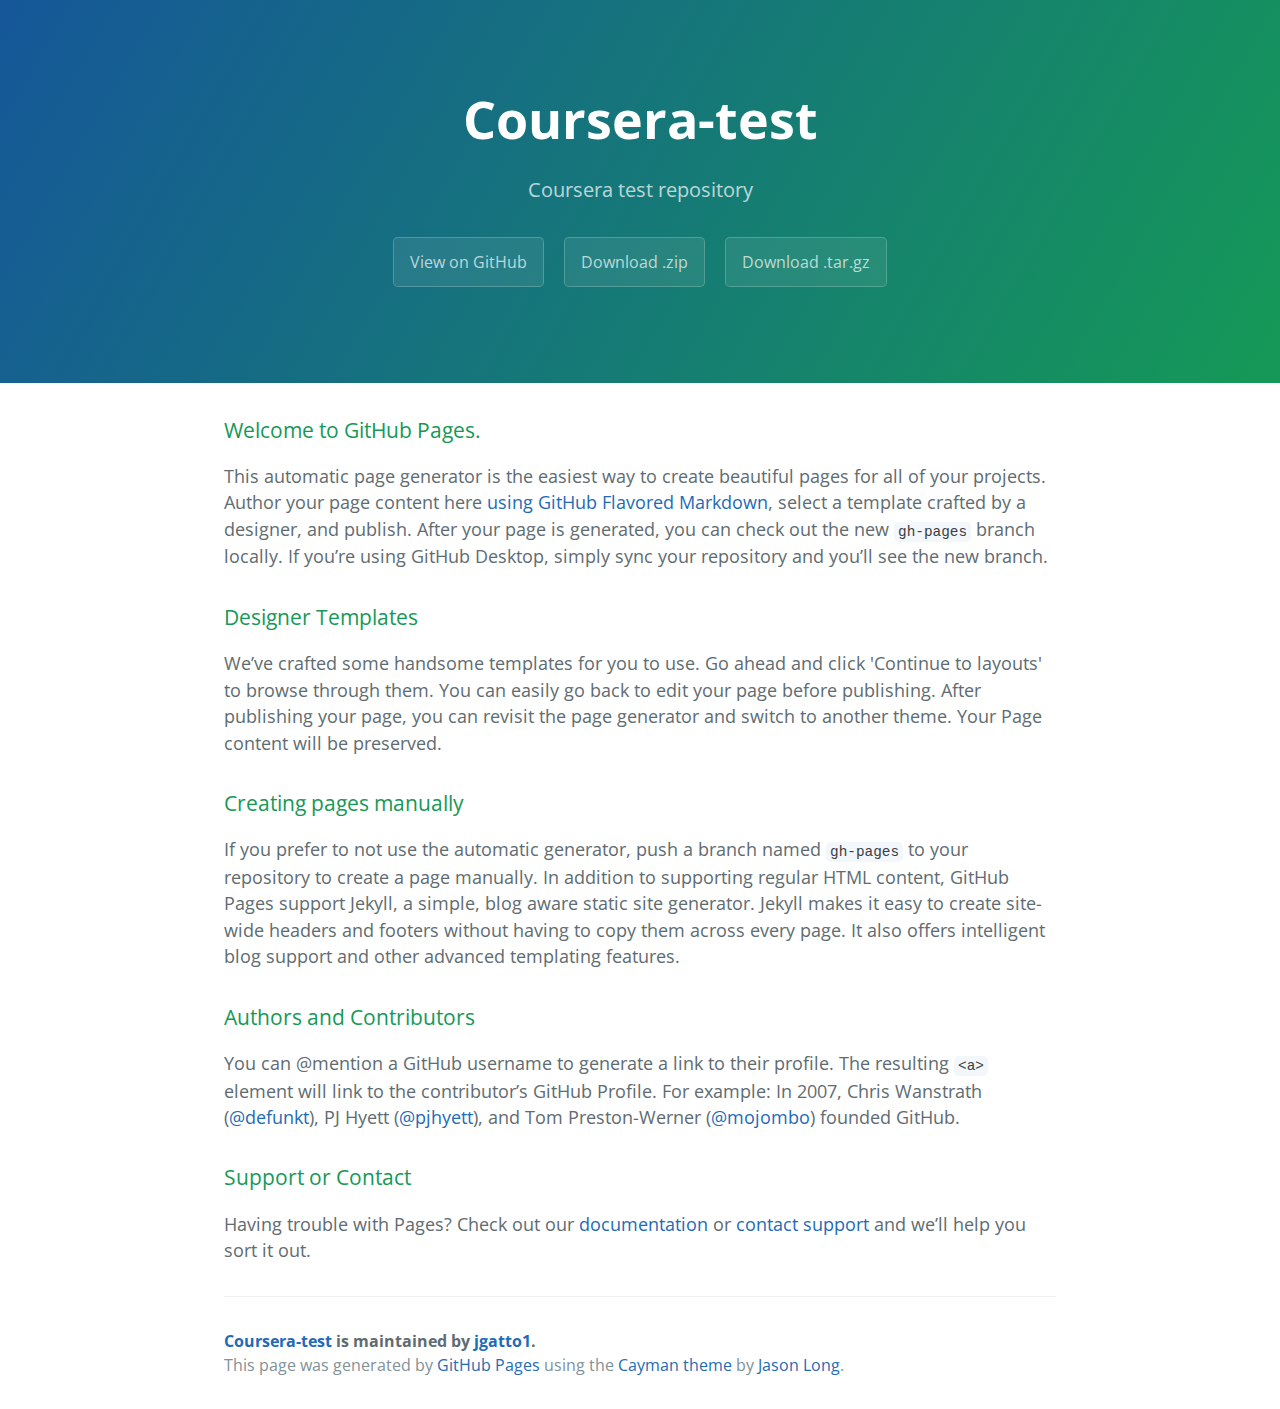
<file: index.html>
<!DOCTYPE html>
<html lang="en-us">
  <head>
    <meta charset="UTF-8">
    <title>Coursera-test by jgatto1</title>
    <meta name="viewport" content="width=device-width, initial-scale=1">
    <link rel="stylesheet" type="text/css" href="stylesheets/normalize.css" media="screen">
    <link href='https://fonts.googleapis.com/css?family=Open+Sans:400,700' rel='stylesheet' type='text/css'>
    <link rel="stylesheet" type="text/css" href="stylesheets/stylesheet.css" media="screen">
    <link rel="stylesheet" type="text/css" href="stylesheets/github-light.css" media="screen">
  </head>
  <body>
    <section class="page-header">
      <h1 class="project-name">Coursera-test</h1>
      <h2 class="project-tagline">Coursera test repository</h2>
      <a href="https://github.com/jgatto1/coursera-test" class="btn">View on GitHub</a>
      <a href="https://github.com/jgatto1/coursera-test/zipball/master" class="btn">Download .zip</a>
      <a href="https://github.com/jgatto1/coursera-test/tarball/master" class="btn">Download .tar.gz</a>
    </section>

    <section class="main-content">
      <h3>
<a id="welcome-to-github-pages" class="anchor" href="#welcome-to-github-pages" aria-hidden="true"><span aria-hidden="true" class="octicon octicon-link"></span></a>Welcome to GitHub Pages.</h3>

<p>This automatic page generator is the easiest way to create beautiful pages for all of your projects. Author your page content here <a href="https://guides.github.com/features/mastering-markdown/">using GitHub Flavored Markdown</a>, select a template crafted by a designer, and publish. After your page is generated, you can check out the new <code>gh-pages</code> branch locally. If you’re using GitHub Desktop, simply sync your repository and you’ll see the new branch.</p>

<h3>
<a id="designer-templates" class="anchor" href="#designer-templates" aria-hidden="true"><span aria-hidden="true" class="octicon octicon-link"></span></a>Designer Templates</h3>

<p>We’ve crafted some handsome templates for you to use. Go ahead and click 'Continue to layouts' to browse through them. You can easily go back to edit your page before publishing. After publishing your page, you can revisit the page generator and switch to another theme. Your Page content will be preserved.</p>

<h3>
<a id="creating-pages-manually" class="anchor" href="#creating-pages-manually" aria-hidden="true"><span aria-hidden="true" class="octicon octicon-link"></span></a>Creating pages manually</h3>

<p>If you prefer to not use the automatic generator, push a branch named <code>gh-pages</code> to your repository to create a page manually. In addition to supporting regular HTML content, GitHub Pages support Jekyll, a simple, blog aware static site generator. Jekyll makes it easy to create site-wide headers and footers without having to copy them across every page. It also offers intelligent blog support and other advanced templating features.</p>

<h3>
<a id="authors-and-contributors" class="anchor" href="#authors-and-contributors" aria-hidden="true"><span aria-hidden="true" class="octicon octicon-link"></span></a>Authors and Contributors</h3>

<p>You can @mention a GitHub username to generate a link to their profile. The resulting <code>&lt;a&gt;</code> element will link to the contributor’s GitHub Profile. For example: In 2007, Chris Wanstrath (<a href="https://github.com/defunkt" class="user-mention">@defunkt</a>), PJ Hyett (<a href="https://github.com/pjhyett" class="user-mention">@pjhyett</a>), and Tom Preston-Werner (<a href="https://github.com/mojombo" class="user-mention">@mojombo</a>) founded GitHub.</p>

<h3>
<a id="support-or-contact" class="anchor" href="#support-or-contact" aria-hidden="true"><span aria-hidden="true" class="octicon octicon-link"></span></a>Support or Contact</h3>

<p>Having trouble with Pages? Check out our <a href="https://help.github.com/pages">documentation</a> or <a href="https://github.com/contact">contact support</a> and we’ll help you sort it out.</p>

      <footer class="site-footer">
        <span class="site-footer-owner"><a href="https://github.com/jgatto1/coursera-test">Coursera-test</a> is maintained by <a href="https://github.com/jgatto1">jgatto1</a>.</span>

        <span class="site-footer-credits">This page was generated by <a href="https://pages.github.com">GitHub Pages</a> using the <a href="https://github.com/jasonlong/cayman-theme">Cayman theme</a> by <a href="https://twitter.com/jasonlong">Jason Long</a>.</span>
      </footer>

    </section>

  
  </body>
</html>
</file>
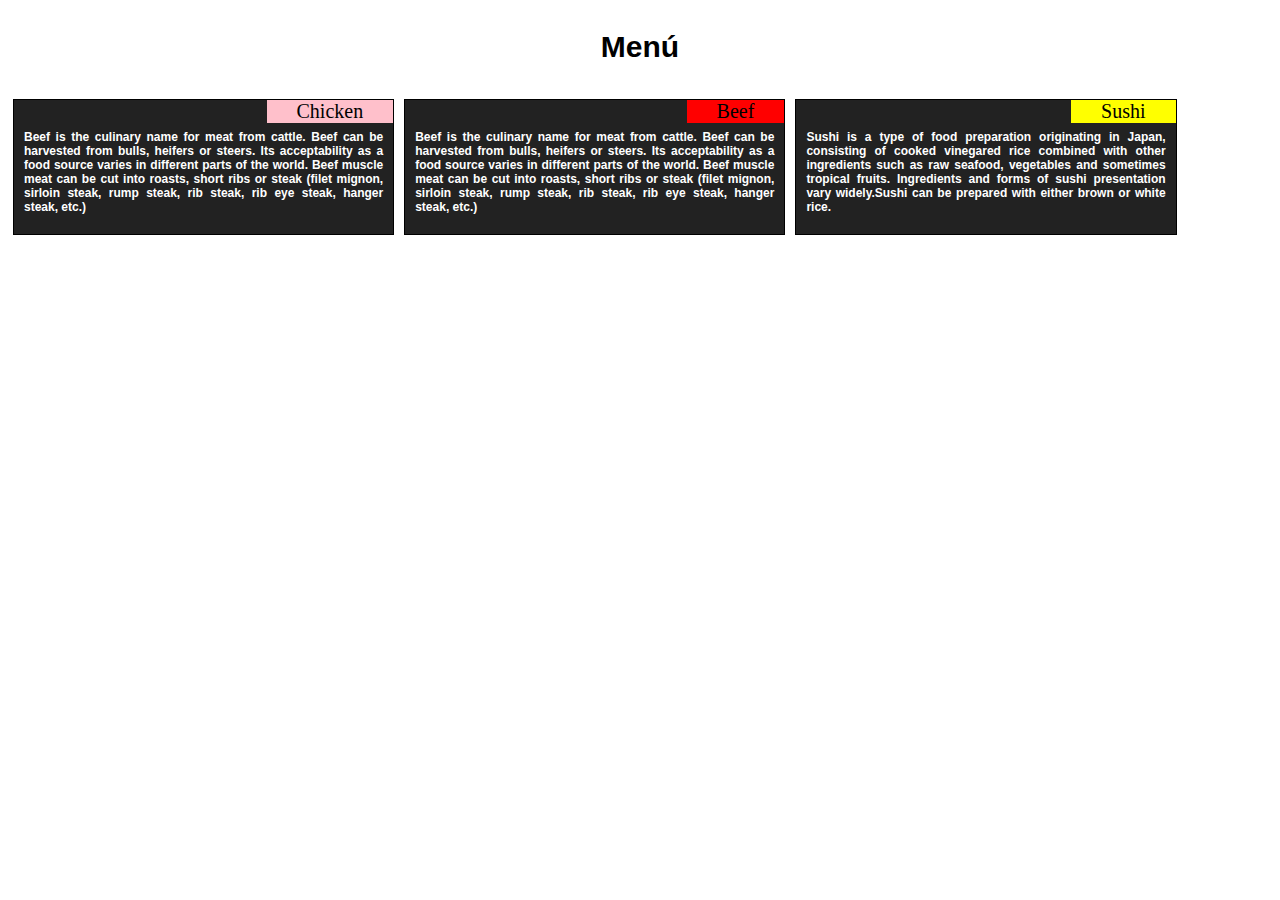
<file: module2-solution/index.html>
<!DOCTYPE html>
<html>
<head>
	<meta name="viewport" content="width=device-width, initial-scale=1">
	<meta charset="UTF-8">

	<title>Assignment Solution for moduel 2</title>
	<link rel="stylesheet" type="text/css" href="css/style.css">
</head>
<body>
	<h3>Menú</h3>

	<section class="paquete1">

		<span class="box1">
			Chicken
		</span>
		<h1>
			Beef is the culinary name for meat from cattle. Beef can be harvested from bulls, heifers or steers. Its acceptability as a food source varies in different parts of the world. Beef muscle meat can be cut into roasts, short ribs or steak (filet mignon, sirloin steak, rump steak, rib steak, rib eye steak, hanger steak, etc.)
		</h1>

	</section>
	<section class="paquete2">

		<span class="box2">
			Beef
		</span>
		<h1>
			Beef is the culinary name for meat from cattle. Beef can be harvested from bulls, heifers or steers. Its acceptability as a food source varies in different parts of the world. Beef muscle meat can be cut into roasts, short ribs or steak (filet mignon, sirloin steak, rump steak, rib steak, rib eye steak, hanger steak, etc.)
		</h1>

	</section>

	<section class="paquete3">

		<span class="box3">
			Sushi
		</span>
		<h1>
			Sushi is a type of food preparation originating in Japan, consisting of cooked vinegared rice combined with other ingredients  such as raw seafood, vegetables and sometimes tropical fruits. Ingredients and forms of sushi presentation vary widely.Sushi can be prepared with either brown or white rice.
		</h1>

	</section>
</body>
</html>
</file>
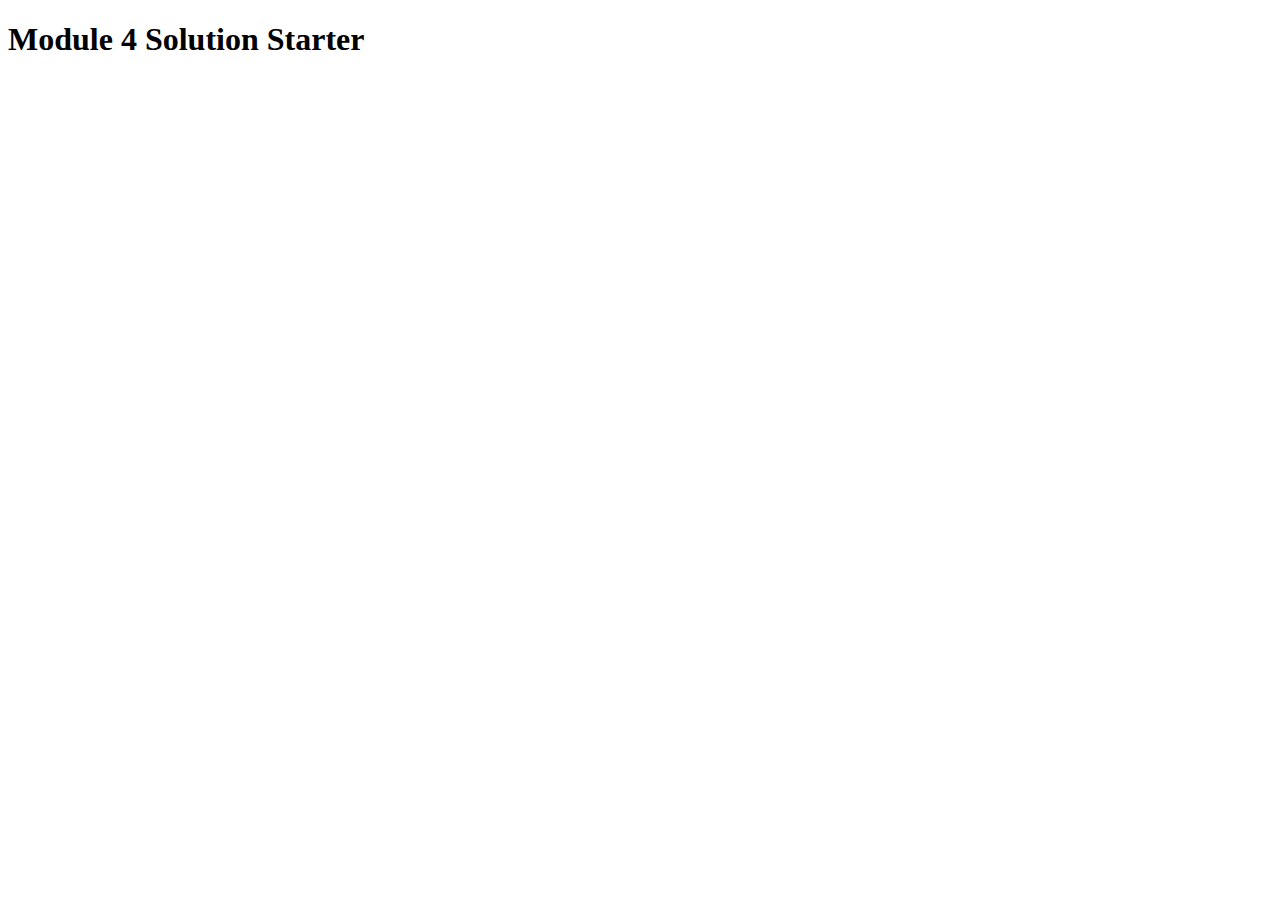
<file: module4-solution/index.html>
<!DOCTYPE html>
<html>
<head>
  <meta charset="utf-8">
  <title>Module 4 Solution Starter</title>
  <script src="SpeakHello.js"></script>
  <script src="SpeakGoodBye.js"></script>
  <script src="script.js"></script>
</head>
<body>
  <h1>Module 4 Solution Starter</h1>
</body>
</html>
</file>
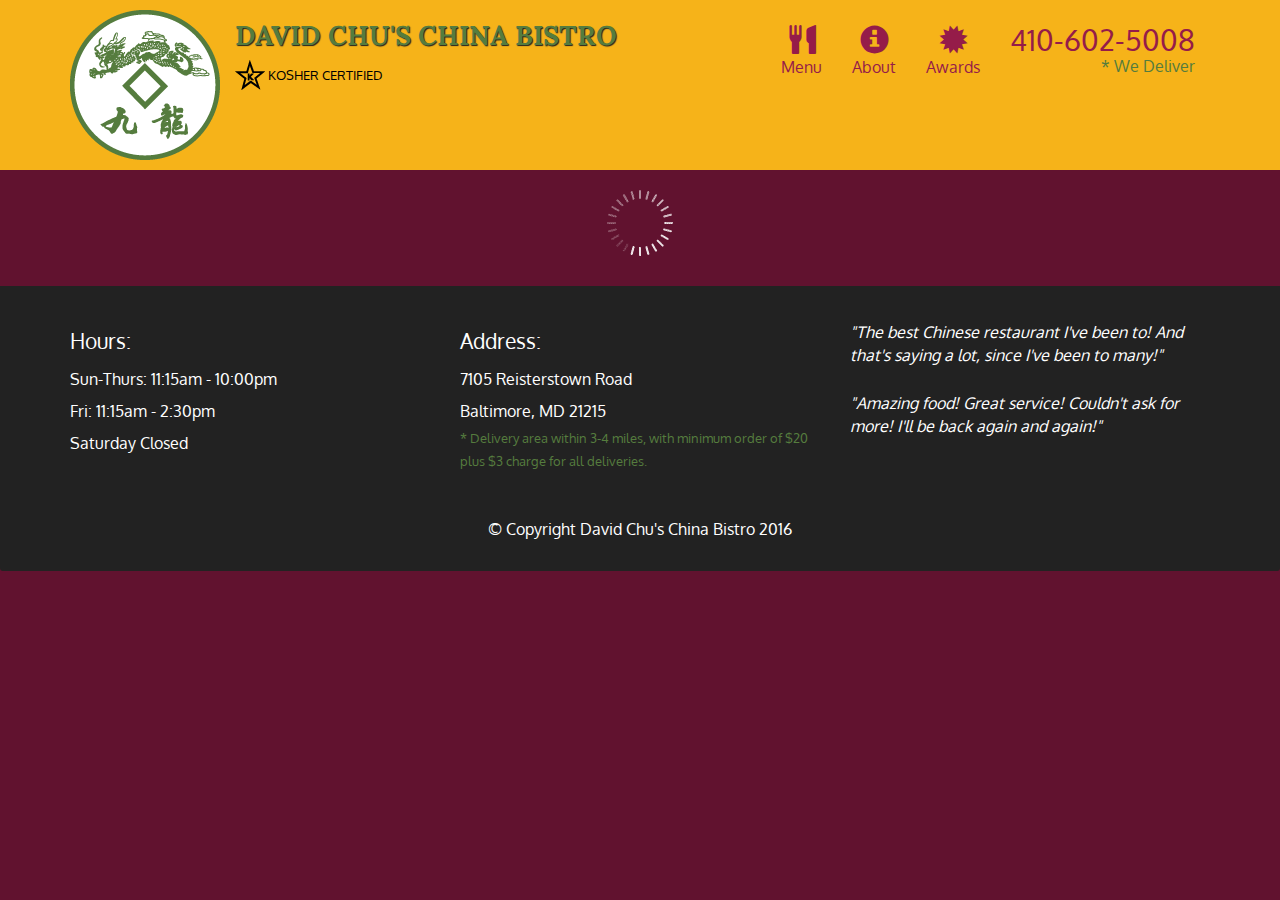
<file: module5-solution/index.html>
<!doctype html>
<html lang="en">
  <head>
    <meta charset="utf-8">
    <meta http-equiv="X-UA-Compatible" content="IE=edge">
    <meta name="viewport" content="width=device-width, initial-scale=1">
    <title>David Chu's China Bistro</title>
    <link rel="stylesheet" href="css/bootstrap.min.css">
    <link rel="stylesheet" href="css/styles.css">
    <link href='https://fonts.googleapis.com/css?family=Oxygen:400,300,700' rel='stylesheet' type='text/css'>
    <link href='https://fonts.googleapis.com/css?family=Lora' rel='stylesheet' type='text/css'>
  </head>
<body>
  <header>
    <nav id="header-nav" class="navbar navbar-default">
      <div class="container">
        <div class="navbar-header">
          <a href="index.html" class="pull-left visible-md visible-lg">
            <div id="logo-img" alt="Logo image"></div>
          </a>

          <div class="navbar-brand">
            <a href="index.html"><h1>David Chu's China Bistro</h1></a>
            <p>
              <img src="images/star-k-logo.png" alt="Kosher certification">
              <span>Kosher Certified</span>
            </p>
          </div>

          <button id="navbarToggle" type="button" class="navbar-toggle collapsed" data-toggle="collapse" data-target="#collapsable-nav" aria-expanded="false">
            <span class="sr-only">Toggle navigation</span>
            <span class="icon-bar"></span>
            <span class="icon-bar"></span>
            <span class="icon-bar"></span>
          </button>
        </div>
        
        <div id="collapsable-nav" class="collapse navbar-collapse">
           <ul id="nav-list" class="nav navbar-nav navbar-right">
            <li id="navHomeButton" class="visible-xs active">
              <a href="index.html">
                <span class="glyphicon glyphicon-home"></span> Home</a>
            </li>
            <li id="navMenuButton">
              <a href="#" onclick="$dc.loadMenuCategories();">
                <span class="glyphicon glyphicon-cutlery"></span><br class="hidden-xs"> Menu</a>
            </li>
            <li>
              <a href="#">
                <span class="glyphicon glyphicon-info-sign"></span><br class="hidden-xs"> About</a>
            </li>
            <li>
              <a href="#">
                <span class="glyphicon glyphicon-certificate"></span><br class="hidden-xs"> Awards</a>
            </li>
            <li id="phone" class="hidden-xs">
              <a href="tel:410-602-5008">
                <span>410-602-5008</span></a><div>* We Deliver</div>
            </li>
          </ul><!-- #nav-list -->
        </div><!-- .collapse .navbar-collapse -->
      </div><!-- .container -->
    </nav><!-- #header-nav -->
  </header>

  <div id="call-btn" class="visible-xs">
    <a class="btn" href="tel:410-602-5008">
    <span class="glyphicon glyphicon-earphone"></span>
    410-602-5008
    </a>
  </div>
  <div id="xs-deliver" class="text-center visible-xs">* We Deliver</div>

  <div id="main-content" class="container"></div>

  <footer class="panel-footer">
    <div class="container">
      <div class="row">
        <section id="hours" class="col-sm-4">
          <span>Hours:</span><br>
          Sun-Thurs: 11:15am - 10:00pm<br>
          Fri: 11:15am - 2:30pm<br>
          Saturday Closed
          <hr class="visible-xs">
        </section>
        <section id="address" class="col-sm-4">
          <span>Address:</span><br>
          7105 Reisterstown Road<br>
          Baltimore, MD 21215
          <p>* Delivery area within 3-4 miles, with minimum order of $20 plus $3 charge for all deliveries.</p>
          <hr class="visible-xs">
        </section>
        <section id="testimonials" class="col-sm-4">
          <p>"The best Chinese restaurant I've been to! And that's saying a lot, since I've been to many!"</p>
          <p>"Amazing food! Great service! Couldn't ask for more! I'll be back again and again!"</p>
        </section>
      </div>
      <div class="text-center">&copy; Copyright David Chu's China Bistro 2016</div>
    </div>
  </footer>

  <!-- jQuery (Bootstrap JS plugins depend on it) -->
  <script src="js/jquery-2.1.4.min.js"></script>
  <script src="js/bootstrap.min.js"></script>
  <script src="js/ajax-utils.js"></script>
  <script src="js/script.js"></script>
</body>
</html>
</file>
<file: stylesheets/stylesheet.css>
* {
  box-sizing: border-box; }

body {
  padding: 0;
  margin: 0;
  font-family: "Open Sans", "Helvetica Neue", Helvetica, Arial, sans-serif;
  font-size: 16px;
  line-height: 1.5;
  color: #606c71; }

a {
  color: #1e6bb8;
  text-decoration: none; }
  a:hover {
    text-decoration: underline; }

.btn {
  display: inline-block;
  margin-bottom: 1rem;
  color: rgba(255, 255, 255, 0.7);
  background-color: rgba(255, 255, 255, 0.08);
  border-color: rgba(255, 255, 255, 0.2);
  border-style: solid;
  border-width: 1px;
  border-radius: 0.3rem;
  transition: color 0.2s, background-color 0.2s, border-color 0.2s; }
  .btn + .btn {
    margin-left: 1rem; }

.btn:hover {
  color: rgba(255, 255, 255, 0.8);
  text-decoration: none;
  background-color: rgba(255, 255, 255, 0.2);
  border-color: rgba(255, 255, 255, 0.3); }

@media screen and (min-width: 64em) {
  .btn {
    padding: 0.75rem 1rem; } }

@media screen and (min-width: 42em) and (max-width: 64em) {
  .btn {
    padding: 0.6rem 0.9rem;
    font-size: 0.9rem; } }

@media screen and (max-width: 42em) {
  .btn {
    display: block;
    width: 100%;
    padding: 0.75rem;
    font-size: 0.9rem; }
    .btn + .btn {
      margin-top: 1rem;
      margin-left: 0; } }

.page-header {
  color: #fff;
  text-align: center;
  background-color: #159957;
  background-image: linear-gradient(120deg, #155799, #159957); }

@media screen and (min-width: 64em) {
  .page-header {
    padding: 5rem 6rem; } }

@media screen and (min-width: 42em) and (max-width: 64em) {
  .page-header {
    padding: 3rem 4rem; } }

@media screen and (max-width: 42em) {
  .page-header {
    padding: 2rem 1rem; } }

.project-name {
  margin-top: 0;
  margin-bottom: 0.1rem; }

@media screen and (min-width: 64em) {
  .project-name {
    font-size: 3.25rem; } }

@media screen and (min-width: 42em) and (max-width: 64em) {
  .project-name {
    font-size: 2.25rem; } }

@media screen and (max-width: 42em) {
  .project-name {
    font-size: 1.75rem; } }

.project-tagline {
  margin-bottom: 2rem;
  font-weight: normal;
  opacity: 0.7; }

@media screen and (min-width: 64em) {
  .project-tagline {
    font-size: 1.25rem; } }

@media screen and (min-width: 42em) and (max-width: 64em) {
  .project-tagline {
    font-size: 1.15rem; } }

@media screen and (max-width: 42em) {
  .project-tagline {
    font-size: 1rem; } }

.main-content :first-child {
  margin-top: 0; }
.main-content img {
  max-width: 100%; }
.main-content h1, .main-content h2, .main-content h3, .main-content h4, .main-content h5, .main-content h6 {
  margin-top: 2rem;
  margin-bottom: 1rem;
  font-weight: normal;
  color: #159957; }
.main-content p {
  margin-bottom: 1em; }
.main-content code {
  padding: 2px 4px;
  font-family: Consolas, "Liberation Mono", Menlo, Courier, monospace;
  font-size: 0.9rem;
  color: #383e41;
  background-color: #f3f6fa;
  border-radius: 0.3rem; }
.main-content pre {
  padding: 0.8rem;
  margin-top: 0;
  margin-bottom: 1rem;
  font: 1rem Consolas, "Liberation Mono", Menlo, Courier, monospace;
  color: #567482;
  word-wrap: normal;
  background-color: #f3f6fa;
  border: solid 1px #dce6f0;
  border-radius: 0.3rem; }
  .main-content pre > code {
    padding: 0;
    margin: 0;
    font-size: 0.9rem;
    color: #567482;
    word-break: normal;
    white-space: pre;
    background: transparent;
    border: 0; }
.main-content .highlight {
  margin-bottom: 1rem; }
  .main-content .highlight pre {
    margin-bottom: 0;
    word-break: normal; }
.main-content .highlight pre, .main-content pre {
  padding: 0.8rem;
  overflow: auto;
  font-size: 0.9rem;
  line-height: 1.45;
  border-radius: 0.3rem; }
.main-content pre code, .main-content pre tt {
  display: inline;
  max-width: initial;
  padding: 0;
  margin: 0;
  overflow: initial;
  line-height: inherit;
  word-wrap: normal;
  background-color: transparent;
  border: 0; }
  .main-content pre code:before, .main-content pre code:after, .main-content pre tt:before, .main-content pre tt:after {
    content: normal; }
.main-content ul, .main-content ol {
  margin-top: 0; }
.main-content blockquote {
  padding: 0 1rem;
  margin-left: 0;
  color: #819198;
  border-left: 0.3rem solid #dce6f0; }
  .main-content blockquote > :first-child {
    margin-top: 0; }
  .main-content blockquote > :last-child {
    margin-bottom: 0; }
.main-content table {
  display: block;
  width: 100%;
  overflow: auto;
  word-break: normal;
  word-break: keep-all; }
  .main-content table th {
    font-weight: bold; }
  .main-content table th, .main-content table td {
    padding: 0.5rem 1rem;
    border: 1px solid #e9ebec; }
.main-content dl {
  padding: 0; }
  .main-content dl dt {
    padding: 0;
    margin-top: 1rem;
    font-size: 1rem;
    font-weight: bold; }
  .main-content dl dd {
    padding: 0;
    margin-bottom: 1rem; }
.main-content hr {
  height: 2px;
  padding: 0;
  margin: 1rem 0;
  background-color: #eff0f1;
  border: 0; }

@media screen and (min-width: 64em) {
  .main-content {
    max-width: 64rem;
    padding: 2rem 6rem;
    margin: 0 auto;
    font-size: 1.1rem; } }

@media screen and (min-width: 42em) and (max-width: 64em) {
  .main-content {
    padding: 2rem 4rem;
    font-size: 1.1rem; } }

@media screen and (max-width: 42em) {
  .main-content {
    padding: 2rem 1rem;
    font-size: 1rem; } }

.site-footer {
  padding-top: 2rem;
  margin-top: 2rem;
  border-top: solid 1px #eff0f1; }

.site-footer-owner {
  display: block;
  font-weight: bold; }

.site-footer-credits {
  color: #819198; }

@media screen and (min-width: 64em) {
  .site-footer {
    font-size: 1rem; } }

@media screen and (min-width: 42em) and (max-width: 64em) {
  .site-footer {
    font-size: 1rem; } }

@media screen and (max-width: 42em) {
  .site-footer {
    font-size: 0.9rem; } }
</file>
<file: stylesheets/github-light.css>
/*
The MIT License (MIT)

Copyright (c) 2016 GitHub, Inc.

Permission is hereby granted, free of charge, to any person obtaining a copy
of this software and associated documentation files (the "Software"), to deal
in the Software without restriction, including without limitation the rights
to use, copy, modify, merge, publish, distribute, sublicense, and/or sell
copies of the Software, and to permit persons to whom the Software is
furnished to do so, subject to the following conditions:

The above copyright notice and this permission notice shall be included in all
copies or substantial portions of the Software.

THE SOFTWARE IS PROVIDED "AS IS", WITHOUT WARRANTY OF ANY KIND, EXPRESS OR
IMPLIED, INCLUDING BUT NOT LIMITED TO THE WARRANTIES OF MERCHANTABILITY,
FITNESS FOR A PARTICULAR PURPOSE AND NONINFRINGEMENT. IN NO EVENT SHALL THE
AUTHORS OR COPYRIGHT HOLDERS BE LIABLE FOR ANY CLAIM, DAMAGES OR OTHER
LIABILITY, WHETHER IN AN ACTION OF CONTRACT, TORT OR OTHERWISE, ARISING FROM,
OUT OF OR IN CONNECTION WITH THE SOFTWARE OR THE USE OR OTHER DEALINGS IN THE
SOFTWARE.

*/

.pl-c /* comment */ {
  color: #969896;
}

.pl-c1 /* constant, variable.other.constant, support, meta.property-name, support.constant, support.variable, meta.module-reference, markup.raw, meta.diff.header */,
.pl-s .pl-v /* string variable */ {
  color: #0086b3;
}

.pl-e /* entity */,
.pl-en /* entity.name */ {
  color: #795da3;
}

.pl-smi /* variable.parameter.function, storage.modifier.package, storage.modifier.import, storage.type.java, variable.other */,
.pl-s .pl-s1 /* string source */ {
  color: #333;
}

.pl-ent /* entity.name.tag */ {
  color: #63a35c;
}

.pl-k /* keyword, storage, storage.type */ {
  color: #a71d5d;
}

.pl-s /* string */,
.pl-pds /* punctuation.definition.string, string.regexp.character-class */,
.pl-s .pl-pse .pl-s1 /* string punctuation.section.embedded source */,
.pl-sr /* string.regexp */,
.pl-sr .pl-cce /* string.regexp constant.character.escape */,
.pl-sr .pl-sre /* string.regexp source.ruby.embedded */,
.pl-sr .pl-sra /* string.regexp string.regexp.arbitrary-repitition */ {
  color: #183691;
}

.pl-v /* variable */ {
  color: #ed6a43;
}

.pl-id /* invalid.deprecated */ {
  color: #b52a1d;
}

.pl-ii /* invalid.illegal */ {
  color: #f8f8f8;
  background-color: #b52a1d;
}

.pl-sr .pl-cce /* string.regexp constant.character.escape */ {
  font-weight: bold;
  color: #63a35c;
}

.pl-ml /* markup.list */ {
  color: #693a17;
}

.pl-mh /* markup.heading */,
.pl-mh .pl-en /* markup.heading entity.name */,
.pl-ms /* meta.separator */ {
  font-weight: bold;
  color: #1d3e81;
}

.pl-mq /* markup.quote */ {
  color: #008080;
}

.pl-mi /* markup.italic */ {
  font-style: italic;
  color: #333;
}

.pl-mb /* markup.bold */ {
  font-weight: bold;
  color: #333;
}

.pl-md /* markup.deleted, meta.diff.header.from-file */ {
  color: #bd2c00;
  background-color: #ffecec;
}

.pl-mi1 /* markup.inserted, meta.diff.header.to-file */ {
  color: #55a532;
  background-color: #eaffea;
}

.pl-mdr /* meta.diff.range */ {
  font-weight: bold;
  color: #795da3;
}

.pl-mo /* meta.output */ {
  color: #1d3e81;
}
</file>
<file: module2-solution/css/style.css>
h1{
		font-family: Arial;
		color:white;
		margin: 30px 10px 20px 10px;
		font-size: 12px;
		text-align: justify;
	}
	h2{
		color: white;
		text-align: right;
		margin: 5px 5px 5px 5px;
	}
	h3{
		font-family: Arial;
		font-size: 30px;
		text-align: center;
	}

	@media screen and (min-width: 992px) {
		section {

			align-self:center;
			border: 1px solid black;
			float: left;
			background-color: #222222;
			margin: 5px 5px 5px 5px;
			width: 30%
		}
		span.box1 {
			background-color: pink;
		}

		span.box2 {
			background-color: red;
		}
		span.box3 {
			background-color: yellow;
		}
		span{
			font-size: 20px;
			background-color: pink;
			float: right;
			padding-left: 30px;
			padding-right: 30px;
			margin: 0px 0px 5px 40px;
			text-align: right;

		}
	}
	@media screen and (min-width: 768px) and (max-width: 991px) {
		section.paquete1, section.paquete2 {
			align-self:center;
			border: 1px solid black;
			float: left;
			background-color: #222222;
			margin: 1% 1% 1% 1%;
			width: 30%
		}
		section.paquete3 {
			border: 1px solid black;
			float: left;
			background-color: #222222;
			float: left;
			margin-left: 1%;
			margin-right: 10px;
			width: 62.25%;
		}
		span.box1 {
			float: right;
			background-color: pink;
		}

		span.box2 {
			float: right;
			background-color: red;
		}

		span.box3 {
			float: right;
			background-color: yellow;
		}

	}

	@media screen and (max-width: 767px) {
		section{
			align-self:center;
			border: 1px solid black;
			float: left;
			background-color: black;
			margin: 1% 1% 1% 1%;
			width: 94%
		}
		span.box1 {
			float: right;
			background-color: pink;
		}

		span.box2 {
			float: right;
			background-color: red;
		}

		span.box3 {
			float: right;
			background-color: yellow;
		}
	}
</file>
<file: module5-solution/css/styles.css>
body {
  font-size: 16px;
  color: #fff;
  background-color: #61122f;
  font-family: 'Oxygen', sans-serif;
}

/** HEADER **/
#header-nav {
  background-color: #f6b319;
  border-radius: 0;
  border: 0;
}

#logo-img {
  background: url('../images/restaurant-logo_large.png') no-repeat;
  width: 150px;
  height: 150px;
  margin: 10px 15px 10px 0;
}

.navbar-brand {
  padding-top: 25px;
}
.navbar-brand h1 { /* Restaurant name */
  font-family: 'Lora', serif;
  color: #557c3e;
  font-size: 1.5em;
  text-transform: uppercase;
  font-weight: bold;
  text-shadow: 1px 1px 1px #222;
  margin-top: 0;
  margin-bottom: 0;
  line-height: .75;
}
.navbar-brand a:hover, .navbar-brand a:focus {
  text-decoration: none;
}
.navbar-brand p { /* Kosher cert */
  color: #000;
  text-transform: uppercase;
  font-size: .7em;
  margin-top: 15px;
}
.navbar-brand p span { /* Star-K */
  vertical-align: middle;
}

#nav-list {
  margin-top: 10px;
}
#nav-list a {
  color: #951C49;
  text-align: center;
}
#nav-list a:hover {
  background: #E7E7E7;
}
#nav-list a span {
  font-size: 1.8em;
}

#phone {
  margin-top: 5px;
}
#phone a { /* Phone number */
  text-align: right;
  padding-bottom: 0;
}
#phone div { /* We Deliver */
  color: #557c3e;
  text-align: right;
  padding-right: 15px;
}

.navbar-header button.navbar-toggle, .navbar-header .icon-bar {
  border: 1px solid #61122f;
}
.navbar-header button.navbar-toggle {
  clear: both;
  margin-top: -30px;
}
/* END HEADER */

/* FOOTER */
.panel-footer {
  margin-top: 30px;
  padding-top: 35px;
  padding-bottom: 30px;
  background-color: #222;
  border-top: 0;
}
.panel-footer div.row {
  margin-bottom: 35px;
}
#hours, #address {
  line-height: 2;
}
#hours > span, #address > span {
  font-size: 1.3em;
}
#address p {
  color: #557c3e;
  font-size: .8em;
  line-height: 1.8;
}
#testimonials {
  font-style: italic;
}
#testimonials p:nth-child(2) {
  margin-top: 25px;
}
/* END FOOTER */



/* HOME PAGE */
.container .jumbotron {
  box-shadow: 0 0 50px #3F0C1F;
  border: 2px solid #3F0C1F;
}

#menu-tile, #specials-tile, #map-tile {
  height: 250px;
  width: 100%;
  margin-bottom: 15px;
  position: relative;
  border: 2px solid #3F0C1F;
  overflow: hidden;
}
#menu-tile:hover, #specials-tile:hover, #map-tile:hover {
  box-shadow: 0 1px 5px 1px #cccccc;
}
#menu-tile {
  background: url('../images/menu-tile.jpg') no-repeat;
  background-position: center;
}
#specials-tile {
  background: url('../images/specials-tile.jpg') no-repeat;
  background-position: center;
}
#menu-tile span, #specials-tile span, #map-tile span {
  position: absolute;
  bottom: 0;
  right: 0;
  width: 100%;
  text-align: center;
  font-size: 1.6em;
  text-transform: uppercase;
  background-color: #000;
  color: #fff;
  opacity: .8;
}
/* END HOME PAGE */

/* MENU CATEGORIES PAGE */
.category-tile { 
  position: relative;
  border: 2px solid #3F0C1F;
  overflow: hidden;
  width: 200px;
  height: 200px;
  margin: 0 auto 15px;
}
.category-tile span {
  position: absolute;
  bottom: 0;
  right: 0;
  width: 100%;
  text-align: center;
  font-size: 1.2em;
  text-transform: uppercase;
  background-color: #000;
  color: #fff;
  opacity: .8;
}
.category-tile:hover {
  box-shadow: 0 1px 5px 1px #cccccc;
}

#menu-categories-title + div {
  margin-bottom: 50px;
}
/* END MENU CATEGORIES PAGE */

/* SINGLE CATEGORY PAGE */
.menu-item-tile {
  margin-bottom: 25px;
}
.menu-item-tile hr {
  width: 80%;
}
.menu-item-tile .menu-item-price {
  font-size: 1.1em;
  text-align: right;
  margin-top: -15px;
  margin-right: -15px;
}
.menu-item-tile .menu-item-price span {
  font-size: .6em;
}
.menu-item-photo {
  position: relative;
  border: 2px solid #3F0C1F; 
  overflow: hidden;
  padding: 0;
  margin-right: -15px;
  margin-left: auto;
  margin-bottom: 20px;
  max-width: 250px;
}
.menu-item-photo div {
  position: absolute;
  bottom: 0;
  right: 0;
  width: 80px;
  background-color: #557c3e;
  text-align: center;
}
.menu-item-description {
  padding-right: 30px;
}
h3.menu-item-title {
  margin: 0 0 10px;
}
.menu-item-details {
  font-size: .9em;
  font-style: italic;
}
/* END SINGLE CATEGORY PAGE */


/********** Large devices only **********/
@media (min-width: 1200px) {
  .container .jumbotron {
    background: url('../images/jumbotron_1200.jpg') no-repeat;
    height: 675px;
  }
}

/********** Medium devices only **********/
@media (min-width: 992px) and (max-width: 1199px) {
  /* Header */
  #logo-img {
    background: url('../images/restaurant-logo_medium.png') no-repeat;
    width: 100px;
    height: 100px;
    margin: 5px 5px 5px 0;
  }
  /* End Header */

  /* Home Page */
  .container .jumbotron {
    background: url('../images/jumbotron_992.jpg') no-repeat;
    height: 558px;
  }
  /* End Home Page */
}

/********** Small devices only **********/
@media (min-width: 768px) and (max-width: 991px) {
  /* Home Page */
  .container .jumbotron {
    background: url('../images/jumbotron_768.jpg') no-repeat;
    height: 432px;
  }
  /* End Home Page */
}

/********** Extra small devices only **********/
@media (max-width: 767px) {
  /* Header */
  .navbar-brand {
    padding-top: 10px;
    height: 80px;
  }
  .navbar-brand h1 { /* Restaurant name */
    padding-top: 10px;
    font-size: 5vw; /* 1vw = 1% of viewport width */
  }
  .navbar-brand p { /* Kosher cert */
    font-size: .6em;
    margin-top: 12px;
  }
  .navbar-brand p img { /* Star-K */
    height: 20px;
  }

  #collapsable-nav a { /* Collapsed nav menu text */
    font-size: 1.2em;
  }
  #collapsable-nav a span { /* Collapsed nav menu glyph */
    font-size: 1em;
    margin-right: 5px;
  }

  #call-btn > a {
    font-size: 1.5em;
    display: block;
    margin: 0 20px;
    padding: 10px;
    border: 2px solid #fff;
    background-color: #f6b319;
    color: #951c49;
  }
  #xs-deliver {
    margin-top: 5px;
    font-size: .7em;
    letter-spacing: .1em;
    text-transform: uppercase;
  }
  /* End Header */

  /* Footer */
  .panel-footer section {
    margin-bottom: 30px;
    text-align: center;
  }
  .panel-footer section:nth-child(3) {
    margin-bottom: 0; /* margin already exists on the whole row */
  }
  .panel-footer section hr {
    width: 50%;
  }
  /* End Footer */

  /* Home Page */
  .container .jumbotron {
    margin-top: 30px;
    padding: 0;
  }
  #menu-tile, #specials-tile {
    width: 360px;
    margin: 0 auto 15px;
  }

  .menu-item-photo {
    margin-right: auto;
  }
  .menu-item-tile .menu-item-price {
    text-align: center;
  }
  .menu-item-description {
    text-align: center;;
  }
}


/********** Super extra small devices Only :-) (e.g., iPhone 4) **********/
@media (max-width: 479px) {
  /* Header */
  .navbar-brand h1 { /* Restaurant name */
    padding-top: 5px;
    font-size: 6vw;
  }
  /* End Header */
  
  /* Home page */
  #menu-tile, #specials-tile {
    width: 280px;
    margin: 0 auto 15px;
  }

  .col-xxs-12 {
    position: relative;
    min-height: 1px;
    padding-right: 15px;
    padding-left: 15px;
    float: left;
    width: 100%;
  }
}
</file>
